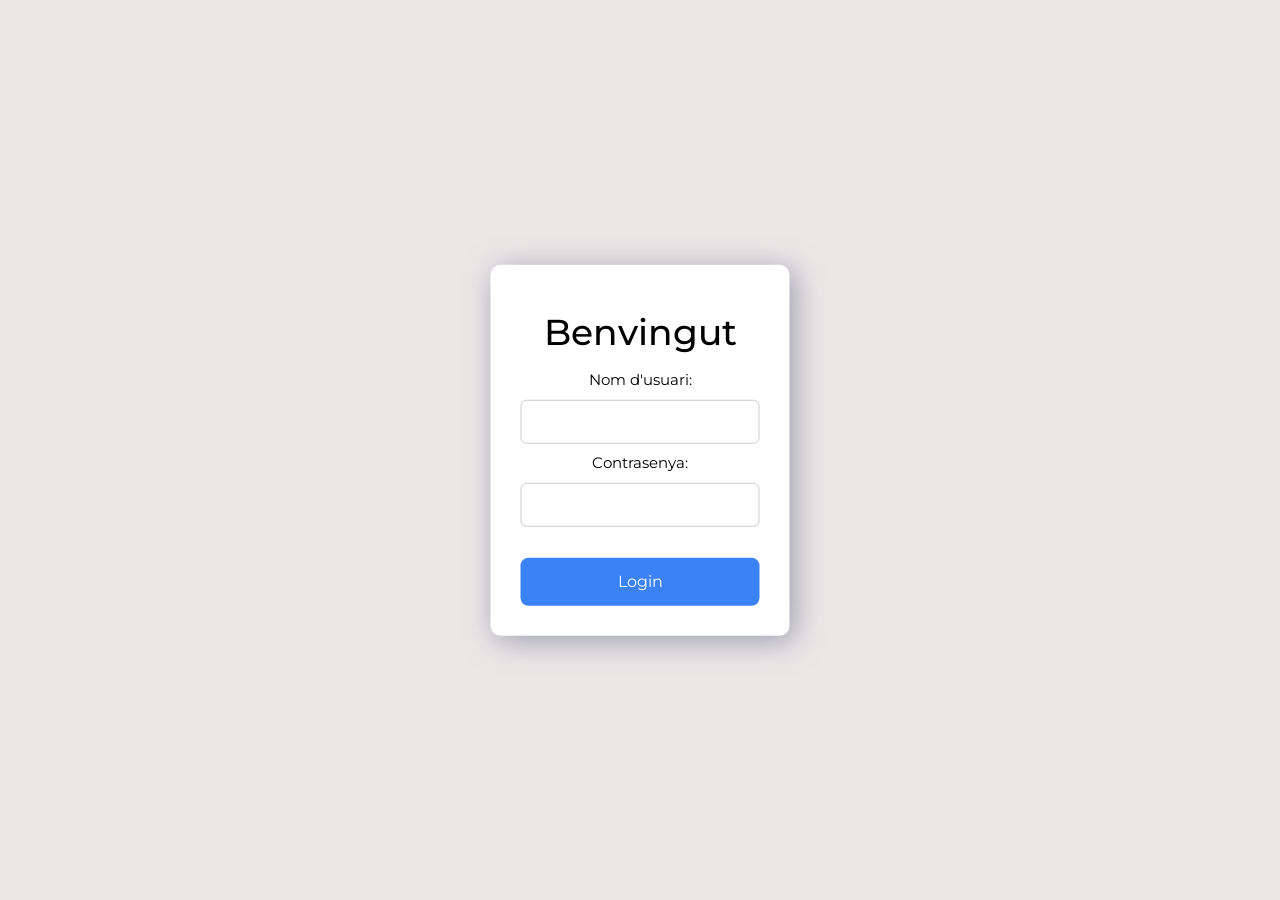
<file: servidor_web/templates/login.html>
<!DOCTYPE html>
<html lang="ca">
<head>
    <meta charset="UTF-8">
    <meta name="viewport" content="width=device-width, initial-scale=1">
    <title>Login</title>
    <link rel="stylesheet" href="https://www.w3schools.com/w3css/4/w3.css">
    <link rel="stylesheet" href="../static/styles/styles.css">
</head>
<body>
    <div class="w3-display-container w3-display-middle w3-center login-container">
        <h1>Benvingut</h1>
        <form action="/login" method="post">
            <label for="username">Nom d'usuari:</label><br>
            <input type="text" id="username" name="username" required><br>
            <label for="pwd">Contrasenya:</label><br>
            <input type="password" id="pwd" name="pwd" required><br><br>
            <input type="submit" value="Login">
        </form>
    </div>
</body>
</html>
</file>
<file: servidor_web/static/styles/styles.css>
@import url('https://fonts.googleapis.com/css2?family=Montserrat:ital,wght@0,100..900;1,100..900&display=swap');
@import "login_styles.css";
@import "index_styles.css";
@import "operacions_styles.css";
@import "connector_styles.css";

:root {
    --grey: #333333;
    --blue: #3B82F6;
}

header {
    background-color: var(--grey);
    color: white;
}

.header-row {
    margin: 0 ;
    display: flex;
    align-items: center;
    justify-content: space-between;

    @media only screen and (min-width: 992px) {
        margin: 0 50px;
    }
}

body {
    margin: 0;
    padding: 0;
    font-family: "Montserrat", sans-serif;
    background-color: #e9ebf0;
    height: 100vh;
    overflow: auto;
    background-color: rgb(236, 231, 231);
}

h1 {
    font-family: "Montserrat", sans-serif;
    font-weight: 500;
    font-style: normal;
}

h2 {
    font-family: "Montserrat", sans-serif;
    font-weight: bold;
    font-style: normal;
    font-size: 20px;
}

nav {
    display: flex;
    justify-content: end;

    @media only screen and (min-width: 992px) {
        justify-content: center;
    }
}

.container {
    display: flex;
    flex-direction: column;
    height: 100%;
}

.w3-bar .active, .w3-bar .active-tab {
    font-weight: bold;
    background-color: transparent;
}

.w3-bar .w3-bar-item:hover {
    border-bottom: 1px solid white;
    background-color: transparent !important;
    color: inherit !important;
}
 
.buttons {
    background-color: var(--grey);
    color: white;
    width: auto;
    max-width: 200px;
}

.buttons:hover {
    background-color: #202020 !important;
    color: inherit !important;
    border-radius: 8px;
}

.formulari {
    display: flex;
    flex-direction: column;
    gap: 10px;
}

.nav-wrapper a {
    overflow: visible;
}
</file>
